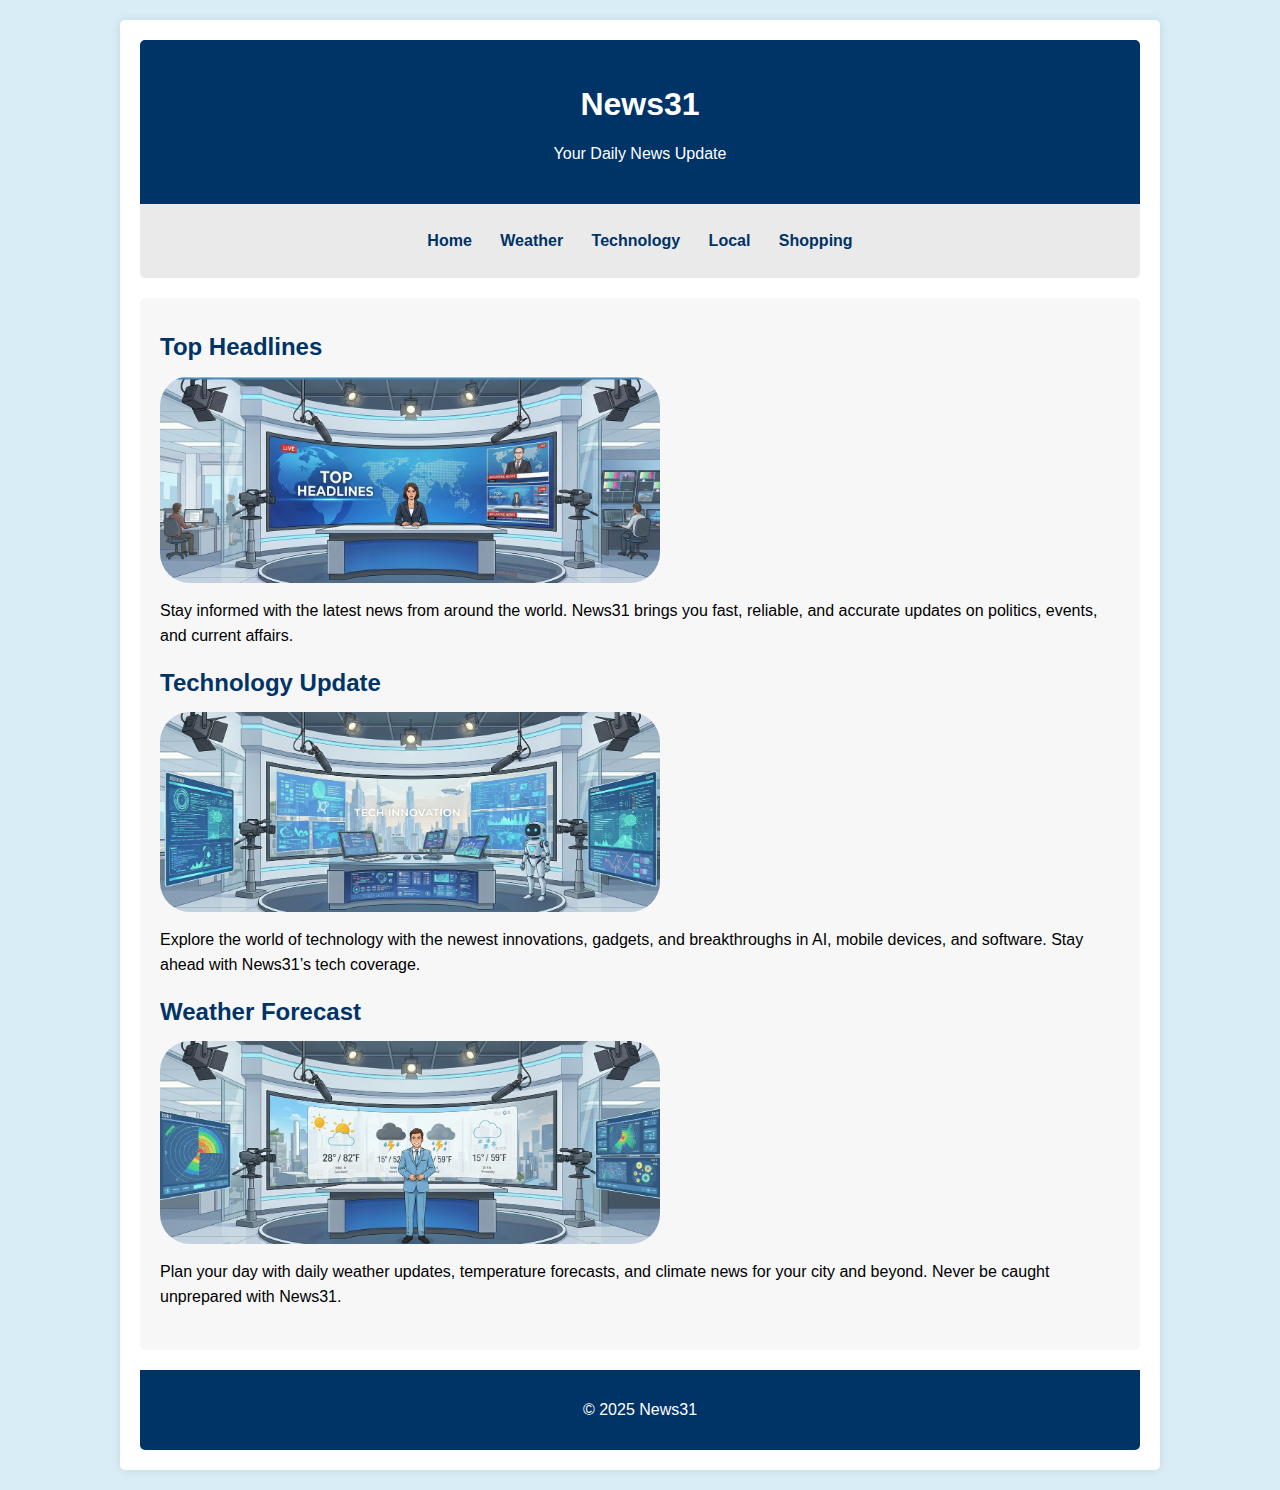
<file: index.html>
<!DOCTYPE html>
<html lang="en">
<head>
    <title>News31 - Home</title>
    <link rel="stylesheet" href="css/style.css">
</head>
<body>

<div id="container">

    <div id="header">
        <h1>News31</h1>
        <p>Your Daily News Update</p>
    </div>

    <div id="nav">
        <ul>
            <li><a href="index.html">Home</a></li>
            <li><a href="weather.html">Weather</a></li>
            <li><a href="technology.html">Technology</a></li>
            <li><a href="local.html">Local</a></li>
            <li><a href="shopping.html">Shopping</a></li>
        </ul>
    </div>

    <div id="main">
        <h2>Top Headlines</h2>
        <img src="images/news.png" alt="News Image">
        <p>
            Stay informed with the latest news from around the world. 
            News31 brings you fast, reliable, and accurate updates 
            on politics, events, and current affairs.
        </p>
    
        <h2>Technology Update</h2>
        <img src="images/technology.png" alt="Technology News">
        <p>
            Explore the world of technology with the newest innovations, 
            gadgets, and breakthroughs in AI, mobile devices, and software. 
            Stay ahead with News31’s tech coverage.
        </p>
    
        <h2>Weather Forecast</h2>
        <img src="images/weather.png" alt="Weather Image">
        <p>
            Plan your day with daily weather updates, temperature forecasts, 
            and climate news for your city and beyond. 
            Never be caught unprepared with News31.
        </p>
    </div>
    

    <div id="footer">
        <p>&copy; 2025 News31</p>
    </div>

</div>

</body>
</html>
</file>
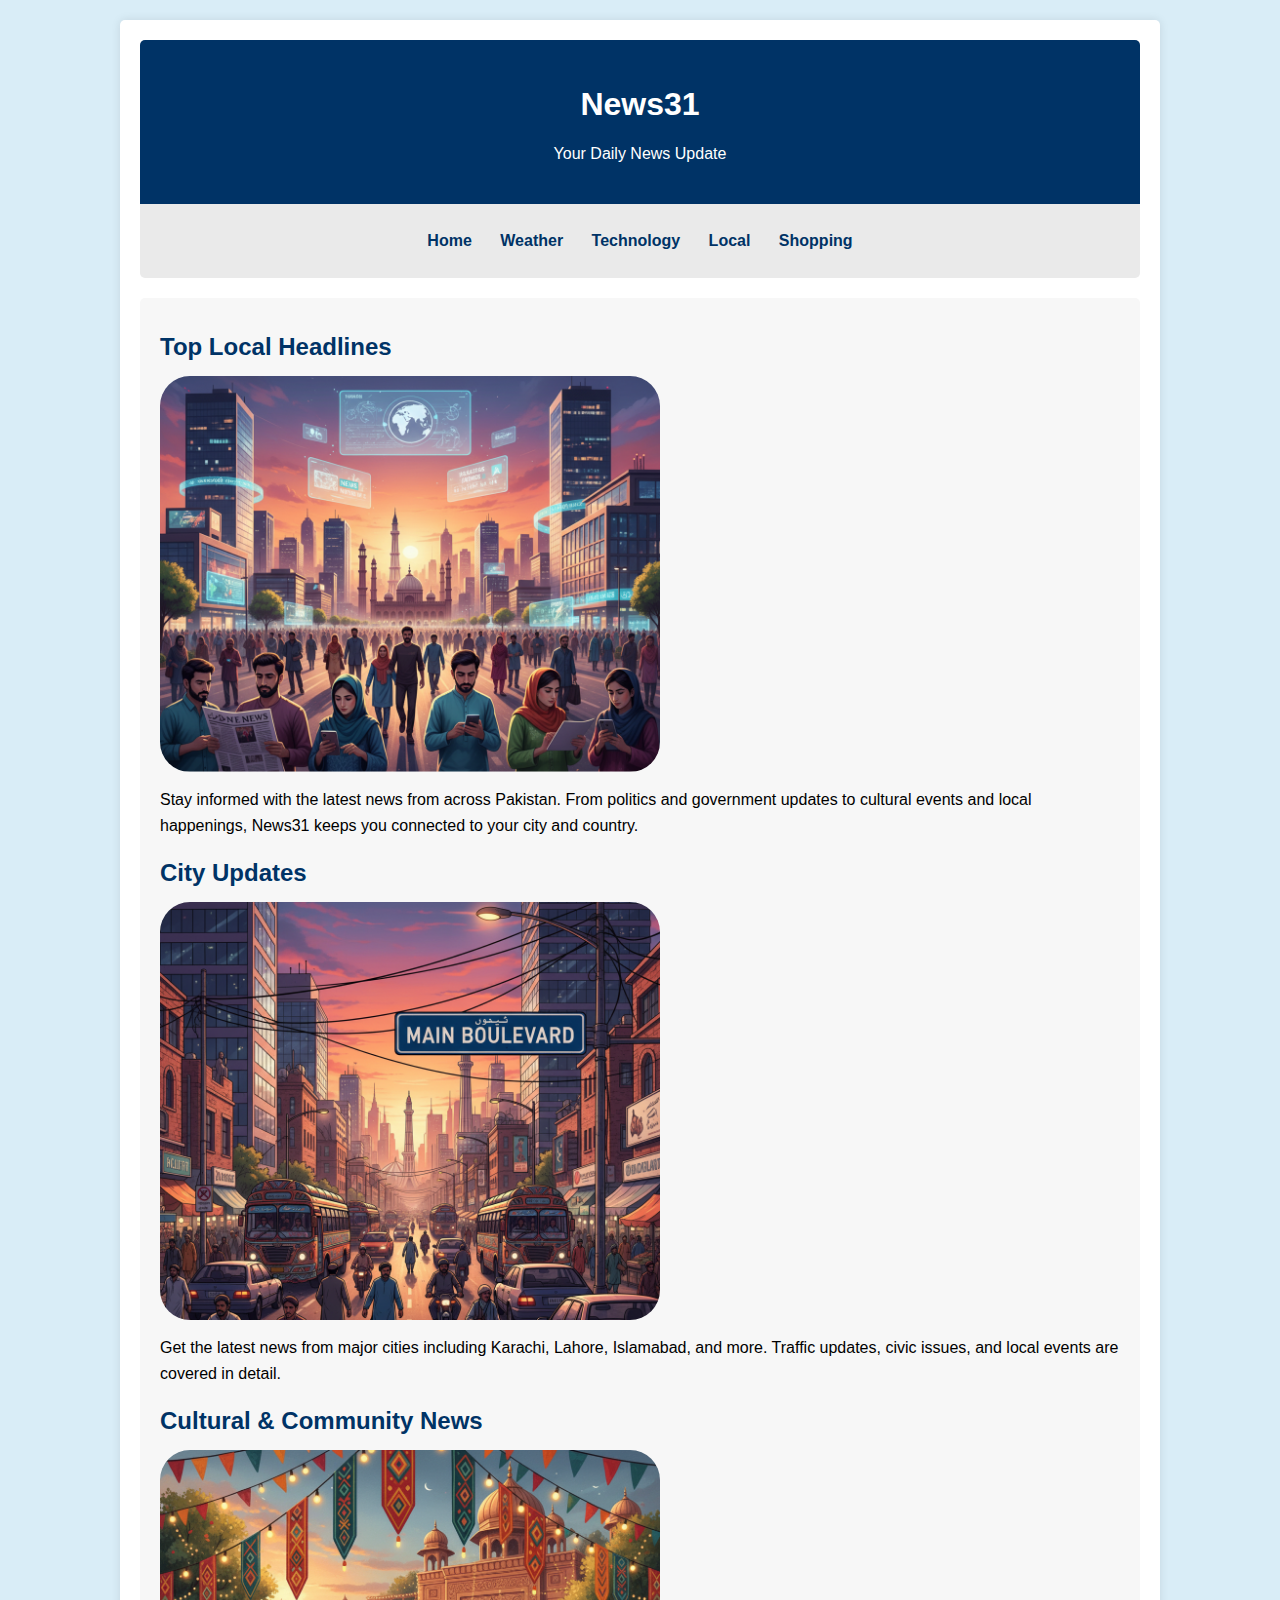
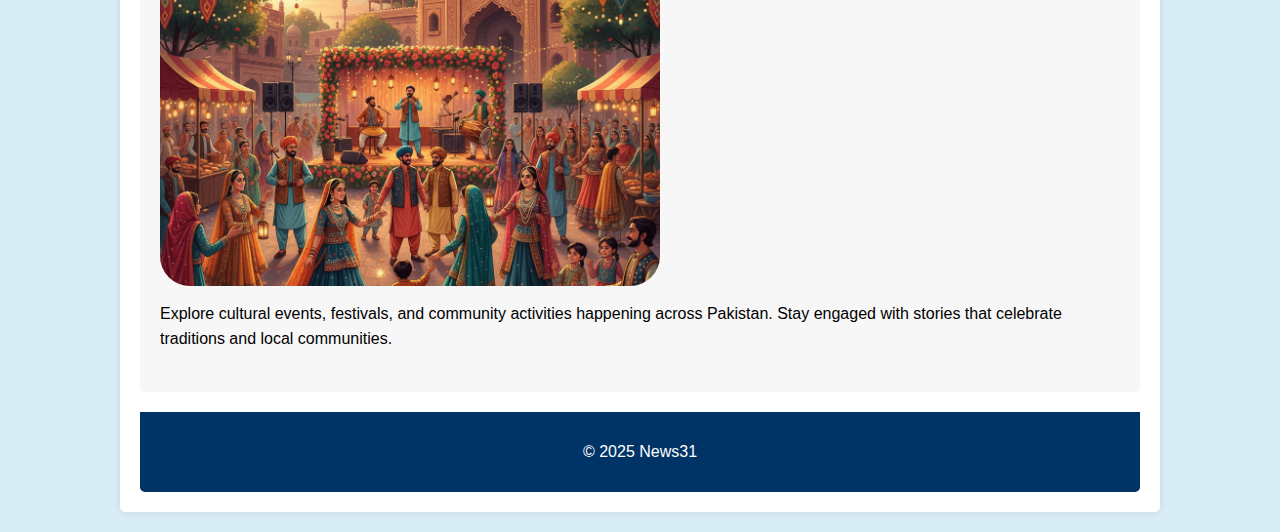
<file: local.html>
<!DOCTYPE html>
<html lang="en">
<head>
    <title>News31 - Local</title>
    <link rel="stylesheet" href="css/style.css">
</head>
<body>

<div id="container">

    <div id="header">
        <h1>News31</h1>
        <p>Your Daily News Update</p>
    </div>

    <div id="nav">
        <ul>
            <li><a href="index.html">Home</a></li>
            <li><a href="weather.html">Weather</a></li>
            <li><a href="technology.html">Technology</a></li>
            <li><a href="local.html">Local</a></li>
            <li><a href="shopping.html">Shopping</a></li>
        </ul>
    </div>

    <div id="main">
        <h2>Top Local Headlines</h2>
        <img src="images/local-news.png" alt="Local News">
        <p>
            Stay informed with the latest news from across Pakistan. 
            From politics and government updates to cultural events and local happenings, 
            News31 keeps you connected to your city and country.
        </p>
    
        <h2>City Updates</h2>
        <img src="images/city-updates.png" alt="City Updates">
        <p>
            Get the latest news from major cities including Karachi, Lahore, Islamabad, 
            and more. Traffic updates, civic issues, and local events are covered in detail.
        </p>
    
        <h2>Cultural & Community News</h2>
        <img src="images/cultural-news.png" alt="Cultural Events">
        <p>
            Explore cultural events, festivals, and community activities happening across Pakistan. 
            Stay engaged with stories that celebrate traditions and local communities.
        </p>
    </div>
    <div id="footer">
        <p>&copy; 2025 News31</p>
    </div>

</div>

</body>
</html>
</file>
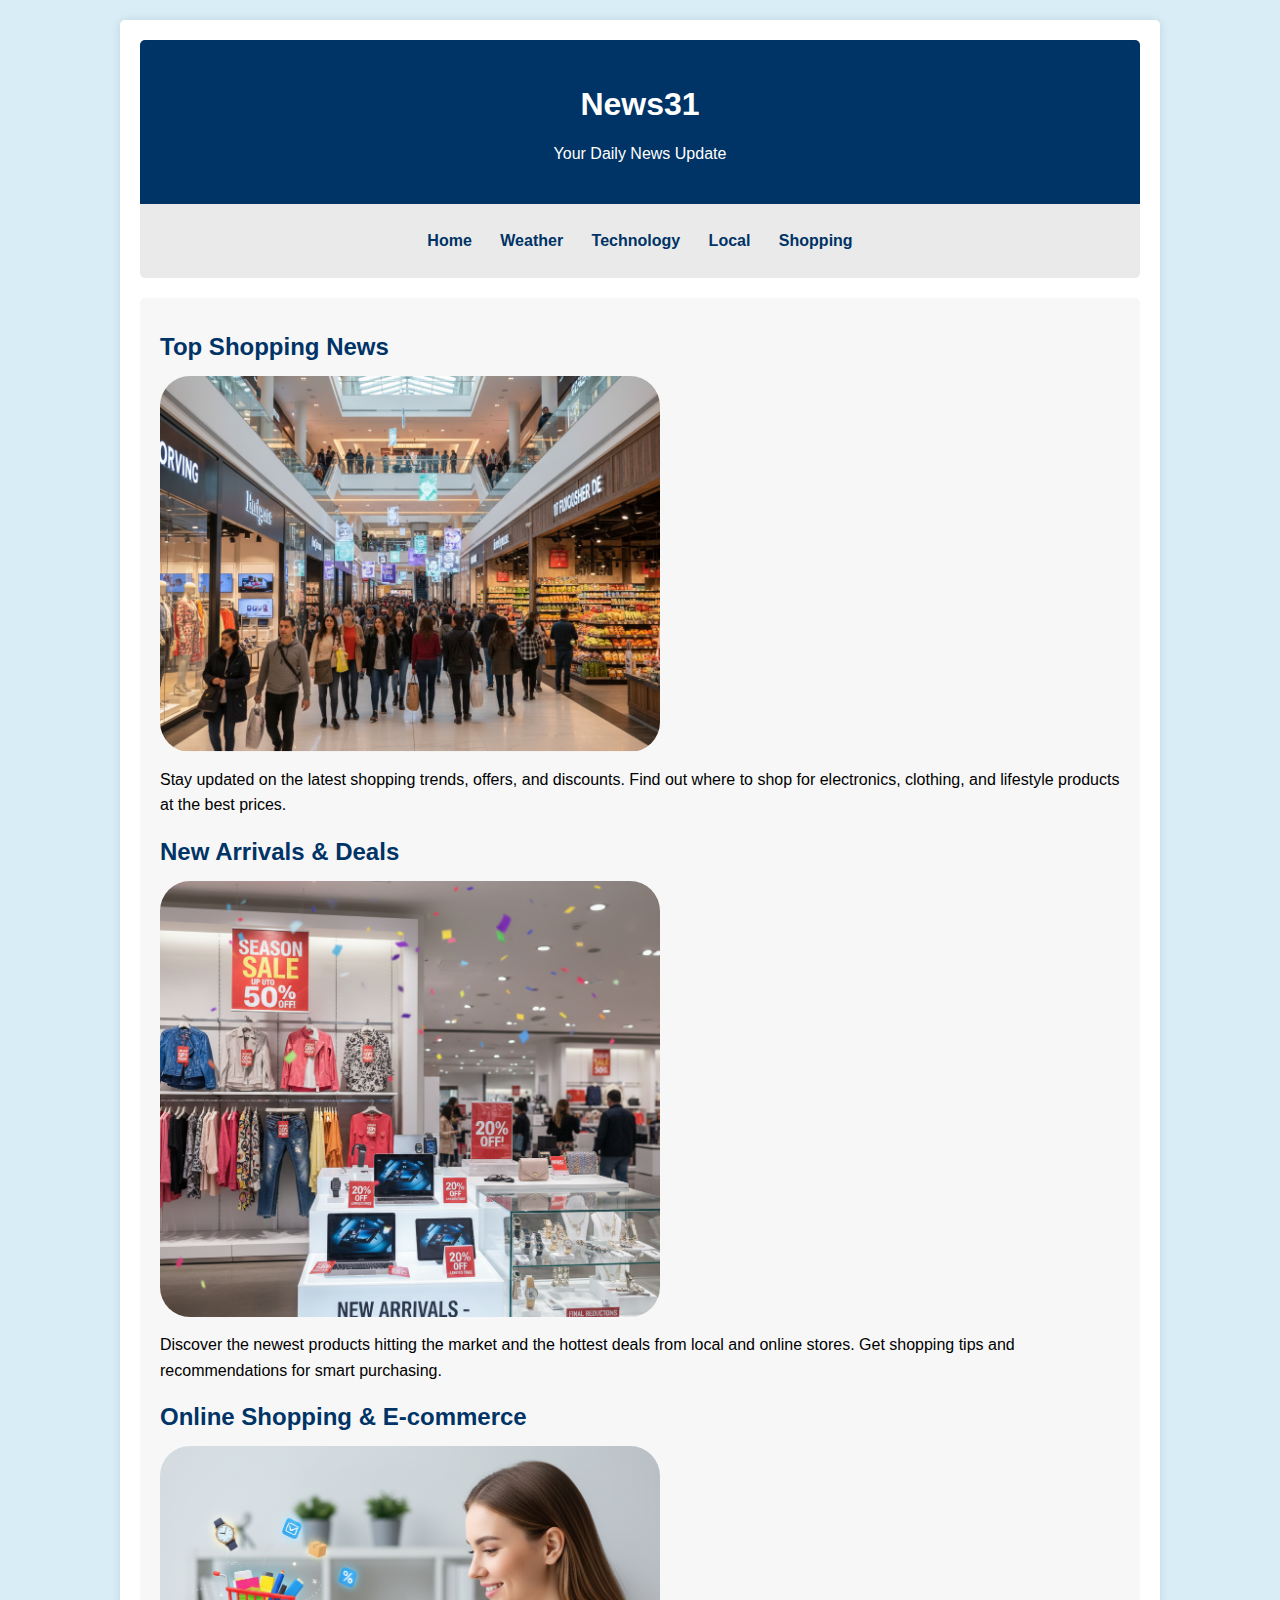
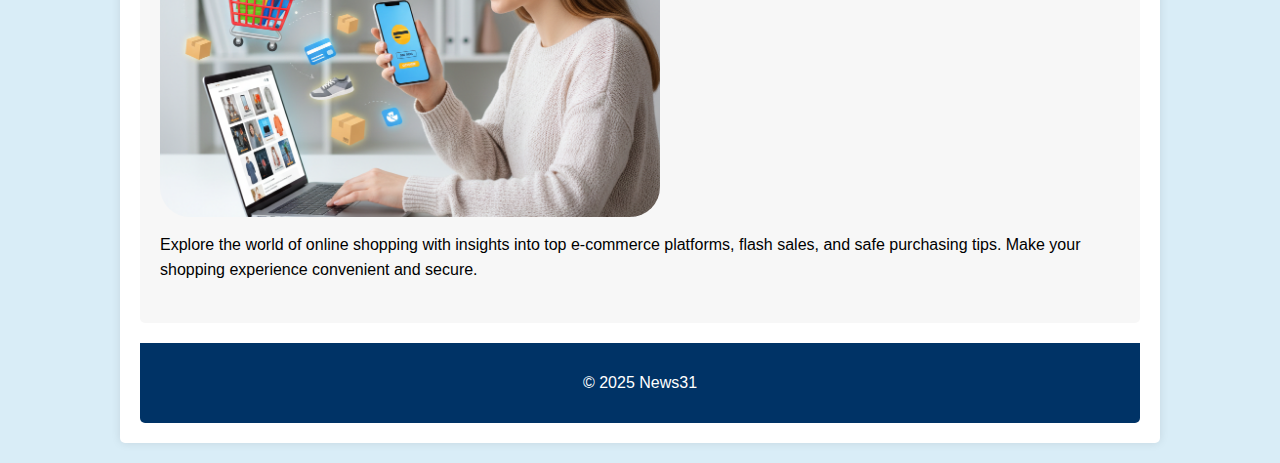
<file: shopping.html>
<!DOCTYPE html>
<html lang="en">
<head>
    <title>News31 - Shopping</title>
    <link rel="stylesheet" href="css/style.css">
</head>
<body>

<div id="container">

    <div id="header">
        <h1>News31</h1>
        <p>Your Daily News Update</p>
    </div>

    <div id="nav">
        <ul>
            <li><a href="index.html">Home</a></li>
            <li><a href="weather.html">Weather</a></li>
            <li><a href="technology.html">Technology</a></li>
            <li><a href="local.html">Local</a></li>
            <li><a href="shopping.html">Shopping</a></li>
        </ul>
    </div>

    <div id="main">
        <h2>Top Shopping News</h2>
        <img src="images/shopping1.png" alt="Shopping News">
        <p>
            Stay updated on the latest shopping trends, offers, and discounts. 
            Find out where to shop for electronics, clothing, and lifestyle products at the best prices.
        </p>

        <h2>New Arrivals & Deals</h2>
        <img src="images/shopping2.png" alt="New Arrivals">
        <p>
            Discover the newest products hitting the market and the hottest deals from local and online stores. 
            Get shopping tips and recommendations for smart purchasing.
        </p>

        <h2>Online Shopping & E-commerce</h2>
        <img src="images/shopping3.png" alt="Online Shopping">
        <p>
            Explore the world of online shopping with insights into top e-commerce platforms, flash sales, 
            and safe purchasing tips. Make your shopping experience convenient and secure.
        </p>
    </div>

    <div id="footer">
        <p>&copy; 2025 News31</p>   
    </div>

</div>

</body>
</html>
</file>
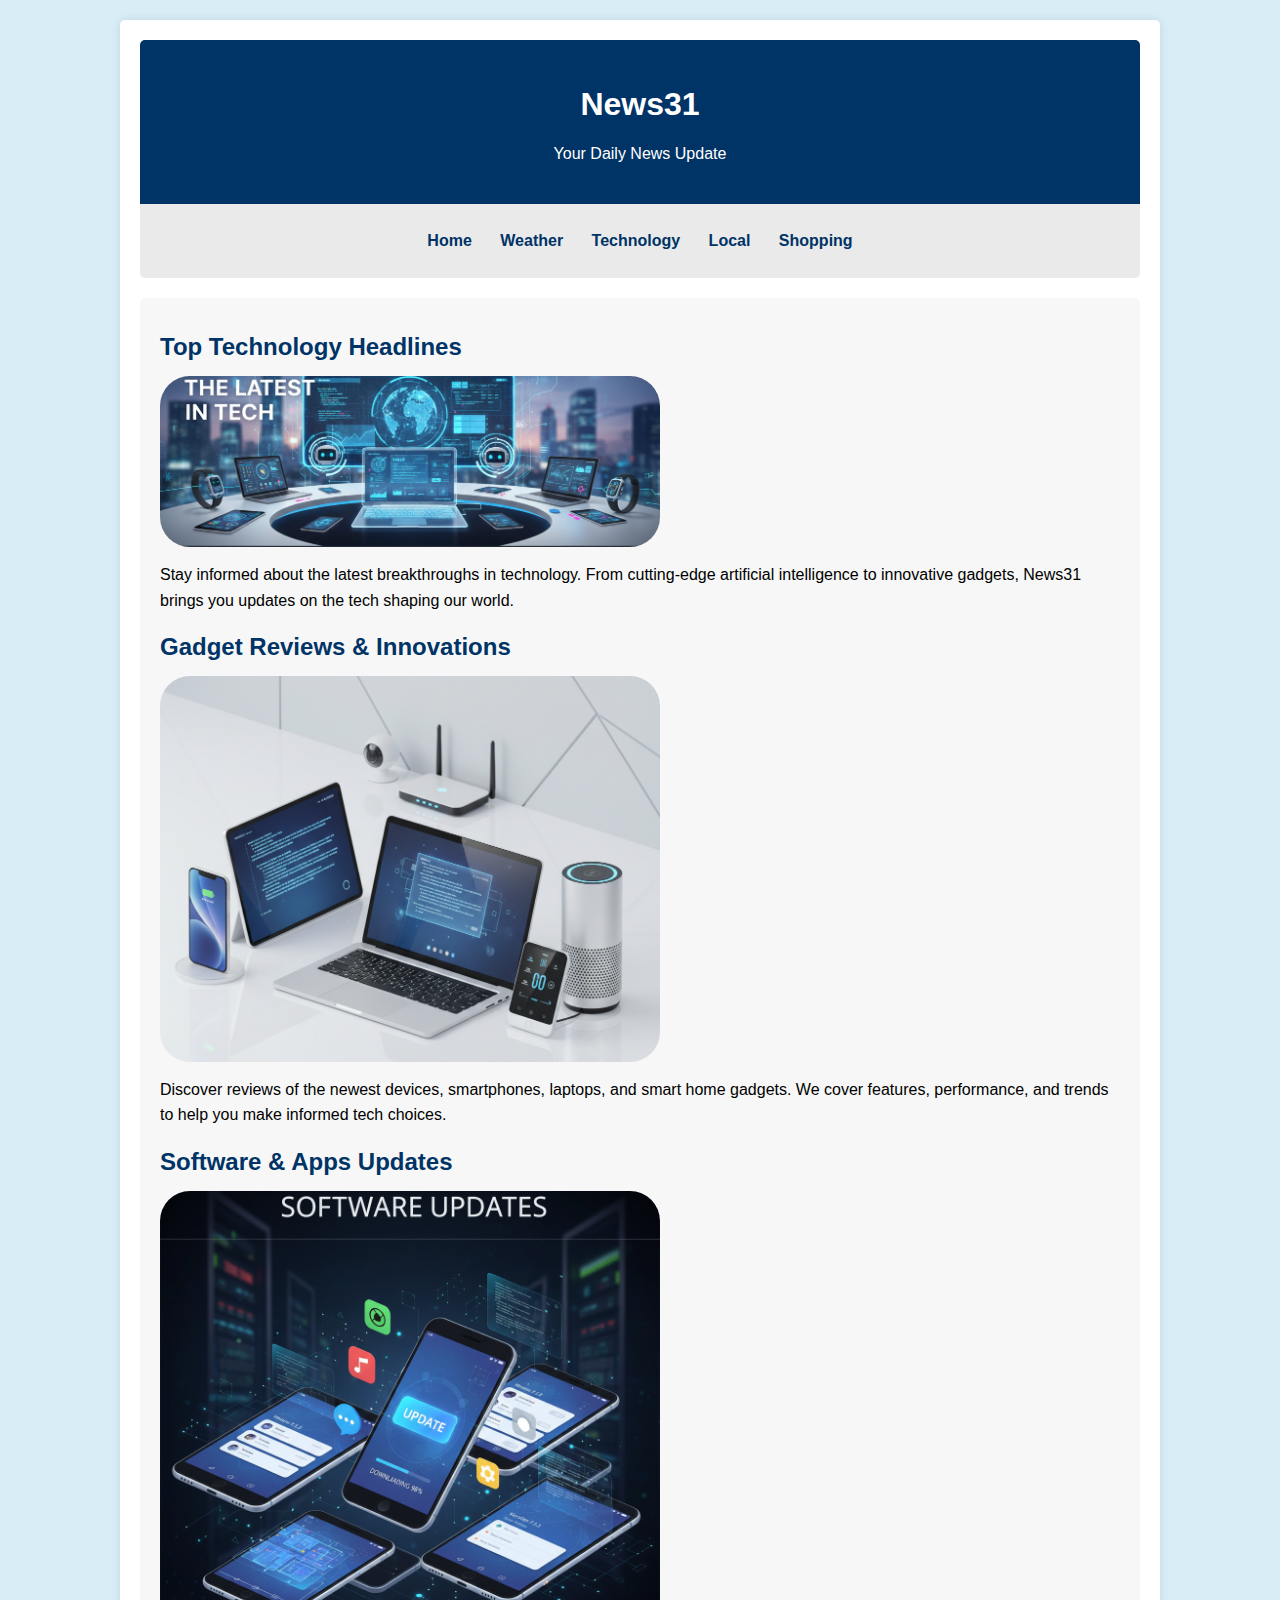
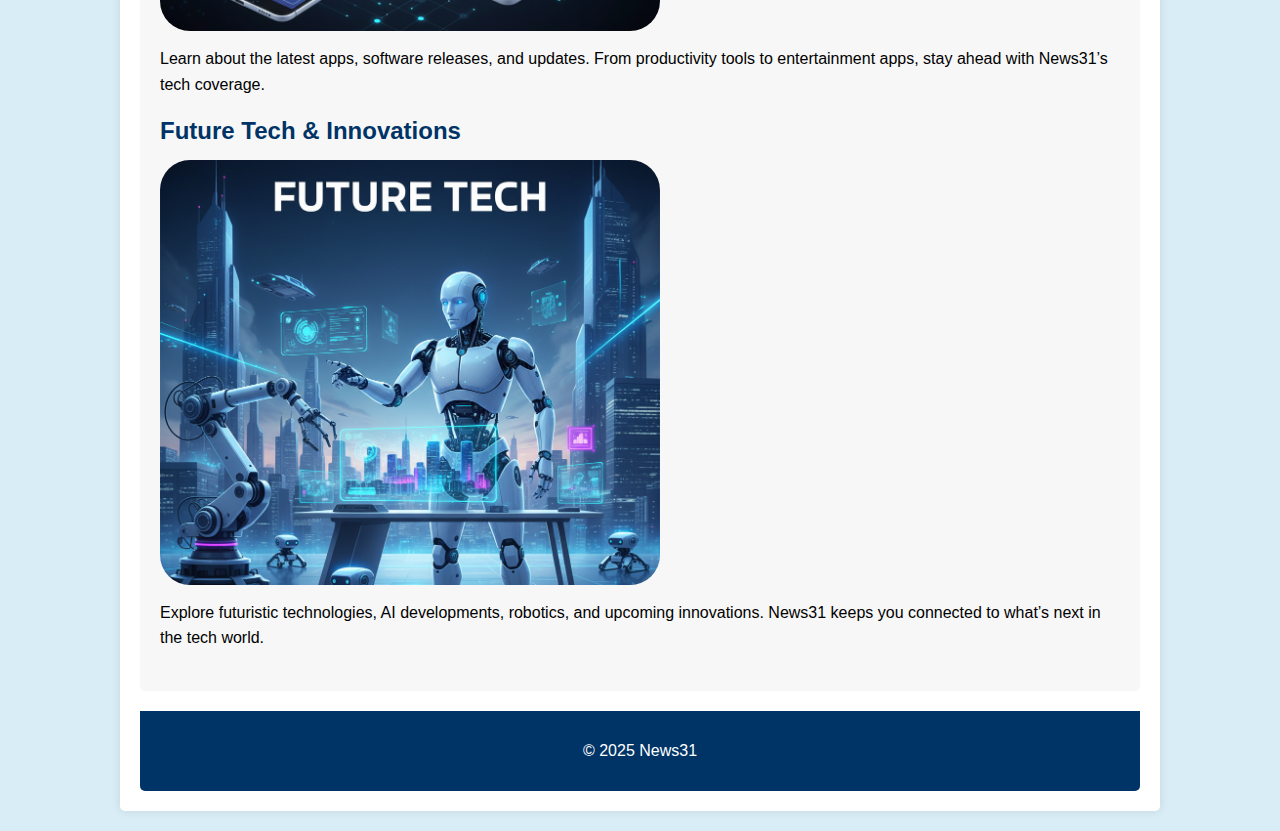
<file: technology.html>
<!DOCTYPE html>
<html lang="en">
<head>
    <title>News31 - Technology</title>
    <link rel="stylesheet" href="css/style.css">
</head>
<body>

<div id="container">

    <div id="header">
        <h1>News31</h1>
        <p>Your Daily News Update</p>
    </div>

    <div id="nav">
        <ul>
            <li><a href="index.html">Home</a></li>
            <li><a href="weather.html">Weather</a></li>
            <li><a href="technology.html">Technology</a></li>
            <li><a href="local.html">Local</a></li>
            <li><a href="shopping.html">Shopping</a></li>
        </ul>
    </div>

    <div id="main">
        <h2>Top Technology Headlines</h2>
        <img src="images/technology-news.png" alt="Technology News">
        <p>
            Stay informed about the latest breakthroughs in technology. 
            From cutting-edge artificial intelligence to innovative gadgets, 
            News31 brings you updates on the tech shaping our world.
        </p>
    
        <h2>Gadget Reviews & Innovations</h2>
        <img src="images/gadgets.png" alt="Gadgets">
        <p>
            Discover reviews of the newest devices, smartphones, laptops, and smart home gadgets. 
            We cover features, performance, and trends to help you make informed tech choices.
        </p>
    
        <h2>Software & Apps Updates</h2>
        <img src="images/software.png" alt="Software Updates">
        <p>
            Learn about the latest apps, software releases, and updates. 
            From productivity tools to entertainment apps, stay ahead with News31’s tech coverage.
        </p>
    
        <h2>Future Tech & Innovations</h2>
        <img src="images/future-tech.png" alt="Future Technology">
        <p>
            Explore futuristic technologies, AI developments, robotics, and upcoming innovations. 
            News31 keeps you connected to what’s next in the tech world.
        </p>
    </div>

    <div id="footer">
        <p>&copy; 2025 News31</p>
    </div>

</div>

</body>
</html>
</file>
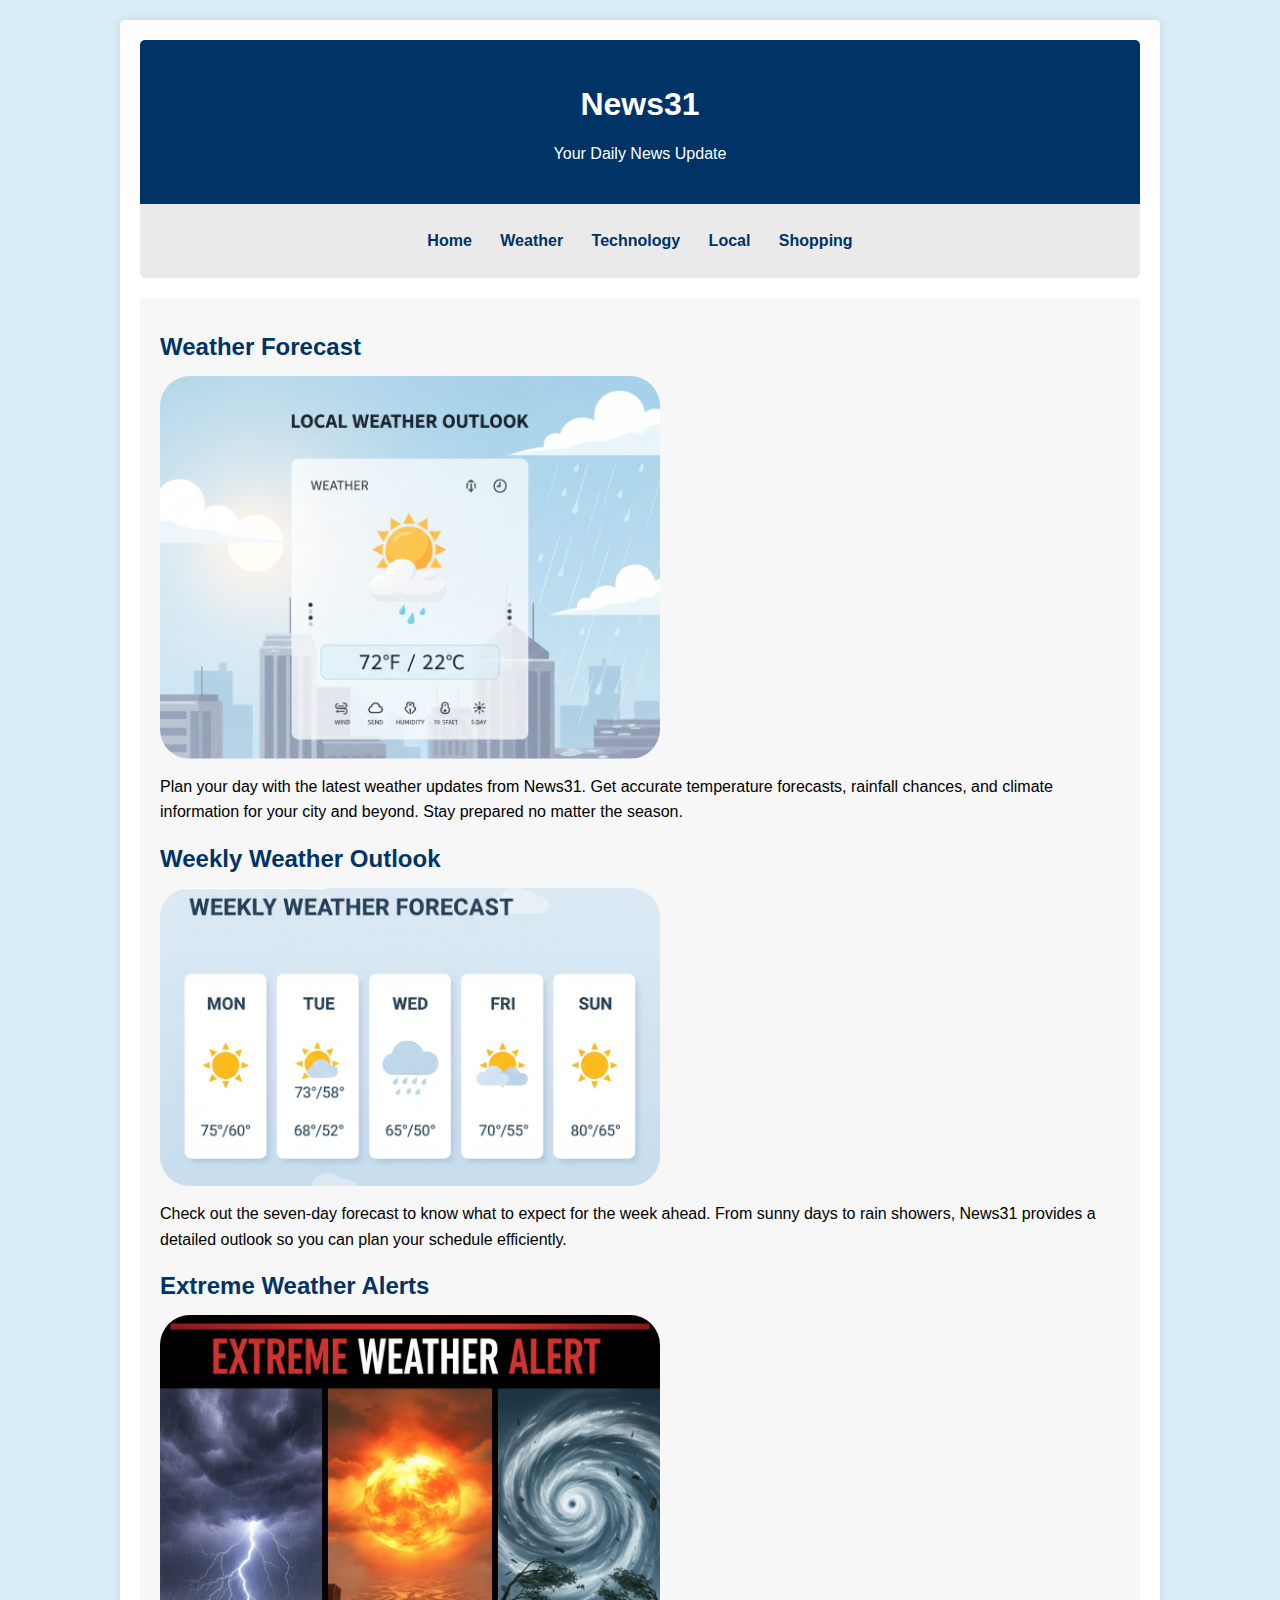
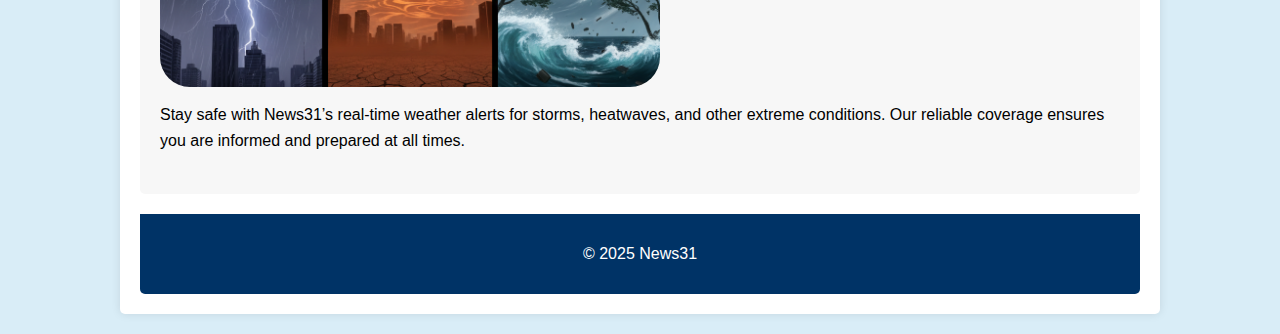
<file: weather.html>
<!DOCTYPE html>
<html lang="en">
<head>
    <title>News31 - Weather</title>
    <link rel="stylesheet" href="css/style.css">
</head>
<body>

<div id="container">

    <div id="header">
        <h1>News31</h1>
        <p>Your Daily News Update</p>
    </div>

    <div id="nav">
        <ul>
            <li><a href="index.html">Home</a></li>
            <li><a href="weather.html">Weather</a></li>
            <li><a href="technology.html">Technology</a></li>
            <li><a href="local.html">Local</a></li>
            <li><a href="shopping.html">Shopping</a></li>
        </ul>
    </div>

    <div id="main">
        <h2>Weather Forecast</h2>
        <img src="images/weathernews31.png" alt="Weather Image">
        <p>
            Plan your day with the latest weather updates from News31. 
            Get accurate temperature forecasts, rainfall chances, and climate information for your city and beyond. 
            Stay prepared no matter the season.
        </p>
    
        <h2>Weekly Weather Outlook</h2>
        <img src="images/weather-weekly.png" alt="Weekly Weather">
        <p>
            Check out the seven-day forecast to know what to expect for the week ahead. 
            From sunny days to rain showers, News31 provides a detailed outlook so you can plan your schedule efficiently.
        </p>
    
        <h2>Extreme Weather Alerts</h2>
        <img src="images/extreme-weather.png" alt="Extreme Weather">
        <p>
            Stay safe with News31’s real-time weather alerts for storms, heatwaves, and other extreme conditions. 
            Our reliable coverage ensures you are informed and prepared at all times.
        </p>
    </div>
    

    <div id="footer">
        <p>&copy; 2025 News31</p>
    </div>

</div>

</body>
</html>
</file>
<file: css/style.css>
body {
    font-family: Arial, sans-serif;
    background-color: #d9edf7;
    margin: 0;
    padding: 20px;
    display: flex;
    justify-content: center;
}

#container {
    max-width: 1000px;
    background-color: #ffffff;
    display: flex;
    flex-direction: column;
    padding: 20px;
    box-shadow: 0 0 10px rgba(0,0,0,0.1);
    border-radius: 5px;
}

#header {
    background-color: #003366;
    color: white;
    text-align: center;
    padding: 25px;
    border-radius: 5px 5px 0 0;
}

#nav {
    background-color: #eaeaea;
    padding: 12px 0;
    text-align: center;
    border-radius: 0 0 5px 5px;
}

#nav ul {
    list-style: none;
    padding: 0;
}

#nav ul li {
    display: inline-block;
    margin: 0 12px;
}

#nav ul li a {
    text-decoration: none;
    color: #003366;
    font-weight: bold;
}

#main {
    margin-top: 20px;
    padding: 20px;
    background-color: #f7f7f7;
    border-radius: 5px;
}

#main h2 {
    color: #003366;
    margin: 15px 0;
}

#main p {
    line-height: 1.6;
    margin: 10px 0 20px;
}

#main img {
    width: 100%;
    max-width: 500px;
    display: block;
    margin: 15px 0;
    border-radius: 30px;
}

#footer {
    background-color: #003366;
    color: white;
    text-align: center;
    padding: 15px;
    margin-top: 20px;
    border-radius: 0 0 5px 5px;
}
</file>
